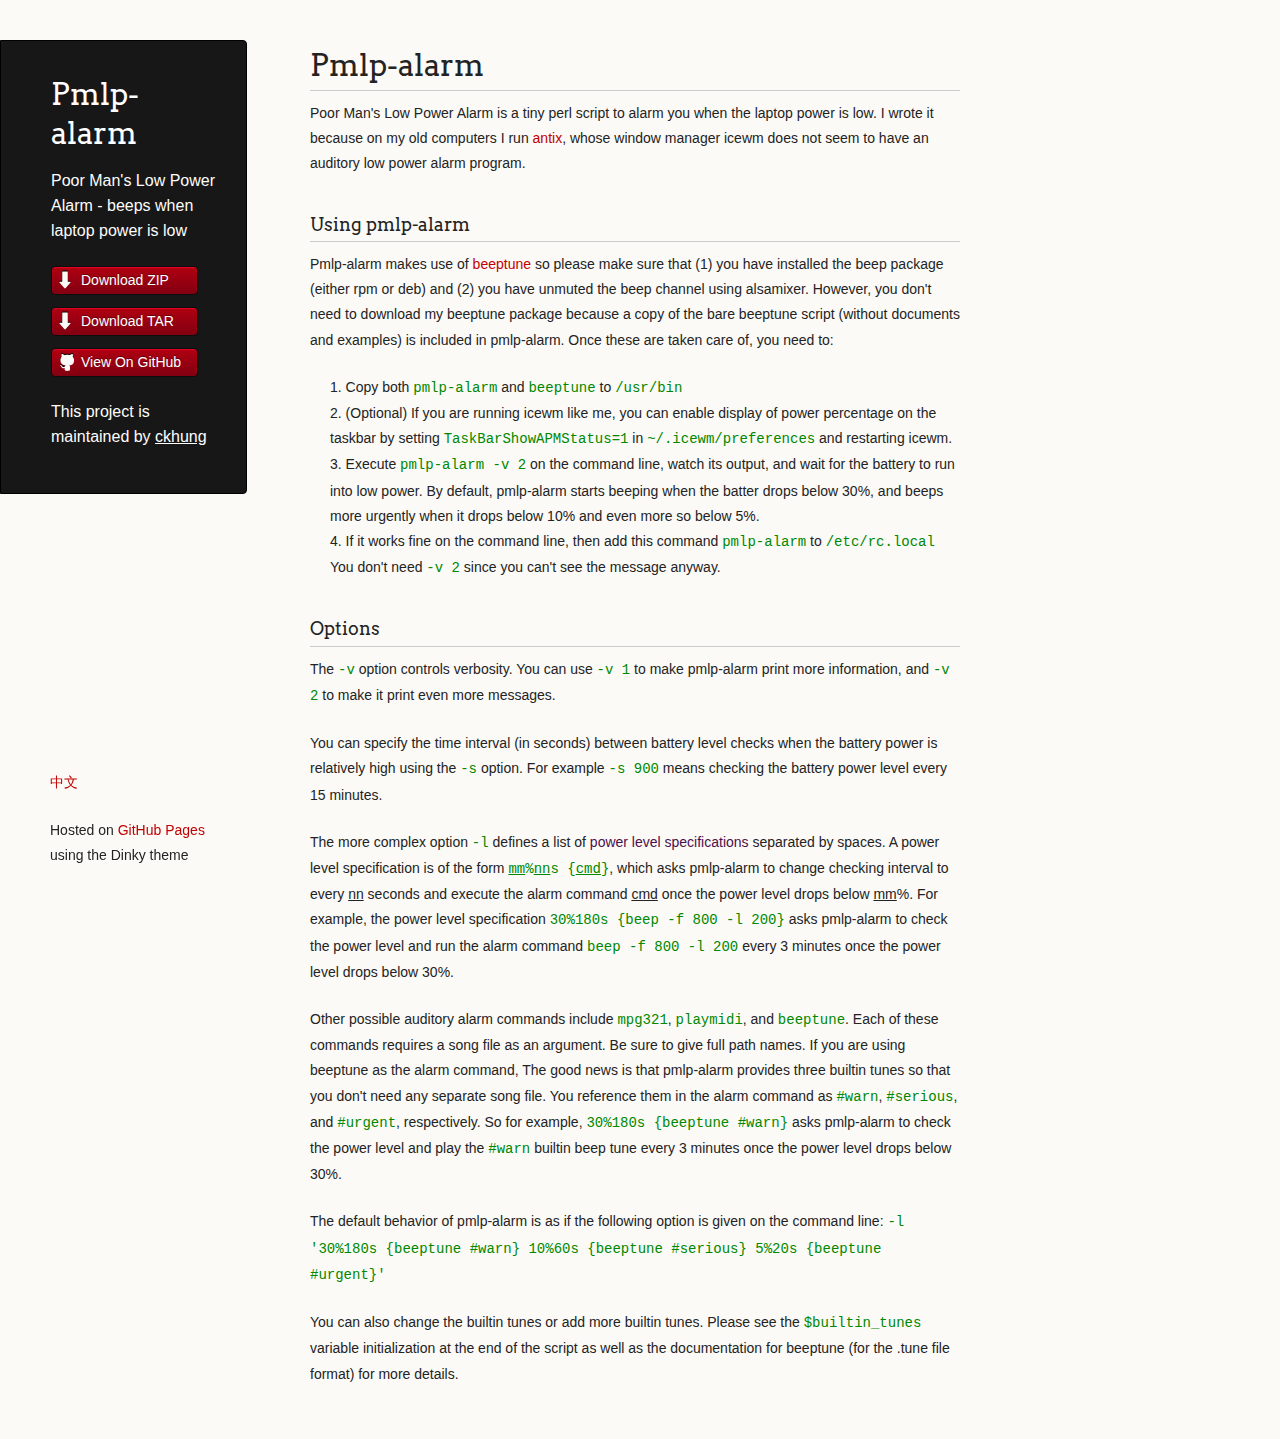
<file: index.html>
<!doctype html>
<html>
  <head>
    <meta charset="utf-8">
    <meta http-equiv="X-UA-Compatible" content="chrome=1">
    <title>Pmlp-alarm by ckhung</title>

    <link rel="stylesheet" href="stylesheets/styles.css">
    <link rel="stylesheet" href="stylesheets/pygment_trac.css">
    <script src="javascripts/scale.fix.js"></script>
    <meta name="viewport" content="width=device-width, initial-scale=1, user-scalable=no">
    <!--[if lt IE 9]>
    <script src="//html5shiv.googlecode.com/svn/trunk/html5.js"></script>
    <![endif]-->
  </head>
  <body>
    <div class="wrapper">
      <header>
        <h1 class="header">Pmlp-alarm</h1>
        <p class="header">Poor Man's Low Power Alarm - beeps when laptop power is low</p>

        <ul>
          <li class="download"><a class="buttons" href="https://github.com/ckhung/pmlp-alarm/zipball/master">Download ZIP</a></li>
          <li class="download"><a class="buttons" href="https://github.com/ckhung/pmlp-alarm/tarball/master">Download TAR</a></li>
          <li><a class="buttons github" href="https://github.com/ckhung/pmlp-alarm">View On GitHub</a></li>
        </ul>

        <p class="header">This project is maintained by <a class="header name" href="https://github.com/ckhung">ckhung</a></p>


      </header>
      <section>
        <h1>Pmlp-alarm</h1>

<p>Poor Man's Low Power Alarm is a tiny perl script to alarm you
when the laptop power is low. I wrote it because on my old computers
I run <a href="http://antix.mepis.org">antix</a>,
whose window manager icewm does not seem to have
an auditory low power alarm program.

        <h3>Using pmlp-alarm</h3>

<p>Pmlp-alarm makes use of <a href="http://ckhung.github.com/beeptune/">
beeptune</a> so please make sure that (1) you have installed
the beep package (either rpm or deb) and (2) you have
unmuted the beep channel using alsamixer.
However, you don't need to download my beeptune package because
a copy of the bare beeptune script (without documents and examples)
is included in pmlp-alarm. Once these are taken care of, you need to:
<ol>
<li>Copy both <code>pmlp-alarm</code> and <code>beeptune</code>
to <code>/usr/bin</code>
<li>(Optional) If you are running icewm like me, you can
enable display of power percentage on the taskbar by setting
<code>TaskBarShowAPMStatus=1</code> in <code>~/.icewm/preferences</code>
and restarting icewm.
<li>Execute <code>pmlp-alarm -v 2</code> on the command line,
watch its output, and wait for the battery to run into low power.
By default, pmlp-alarm starts beeping when the batter drops below 30%,
and beeps more urgently when it drops below 10% and even more so below 5%.
<li>If it works fine on the command line, then add this command
<code>pmlp-alarm</code> to <code>/etc/rc.local</code>
You don't need <code>-v 2</code> since you can't see the message anyway.
</ol>

        <h3>Options</h3>

<p>The <code>-v</code> option controls verbosity.
You can use <code>-v 1</code> to make pmlp-alarm
print more information, and <code>-v 2</code>
to make it print even more messages.

<p>You can specify the time interval (in seconds)
between battery level checks when the battery power is relatively high
using the <code>-s</code> option.
For example <code>-s 900</code> means checking the
battery power level every 15 minutes.

<p>The more complex option <code>-l</code> defines
a list of <dfn>power level specifications</dfn> separated by spaces.
A power level specification is of the form
<code><span class="subst">mm</span>%<span class="subst">nn</span>s
{<span class="subst">cmd</span>}</code>, which asks
pmlp-alarm to change checking interval to
every <span class="subst">nn</span> seconds
and execute the alarm command <span class="subst">cmd</span>
once the power level drops below <span class="subst">mm</span>%.
For example, the power level specification
<code>30%180s {beep -f 800 -l 200}</code>
asks pmlp-alarm to check the power level and run the alarm
command <code>beep -f 800 -l 200</code> every 3 minutes
once the power level drops below 30%.

<p>Other possible auditory alarm commands include <code>mpg321</code>,
<code>playmidi</code>, and <code>beeptune</code>.
Each of these commands requires a song file as an argument.
Be sure to give full path names.
If you are using beeptune as the alarm command,
The good news is that pmlp-alarm provides three builtin tunes
so that you don't need any separate song file.
You reference them in the alarm command as
<code>#warn</code>, <code>#serious</code>, and <code>#urgent</code>,
respectively. So for example,
<code>30%180s {beeptune #warn}</code>
asks pmlp-alarm to check the power level and play the <code>#warn</code>
builtin beep tune every 3 minutes once the power level drops below 30%.

<p>The default behavior of pmlp-alarm is as if 
the following option is given on the command line:
<code>-l '30%180s {beeptune #warn} 10%60s {beeptune #serious} 5%20s
{beeptune #urgent}'</code>

<p>You can also change the builtin tunes or add more builtin tunes.
Please see the <code>$builtin_tunes</code> variable
initialization at the end of the script as well as
the documentation for beeptune (for the .tune file format) for more details.

      </section>
      <footer>
	<p><br /><br /><small><a href="index.zh_TW.html">中文</a></small></p>

        <p><small>Hosted on <a href="https://pages.github.com">GitHub Pages</a> using the Dinky theme</small></p>
      </footer>
    </div>
    <!--[if !IE]><script>fixScale(document);</script><![endif]-->
		
  </body>
</html>
</file>
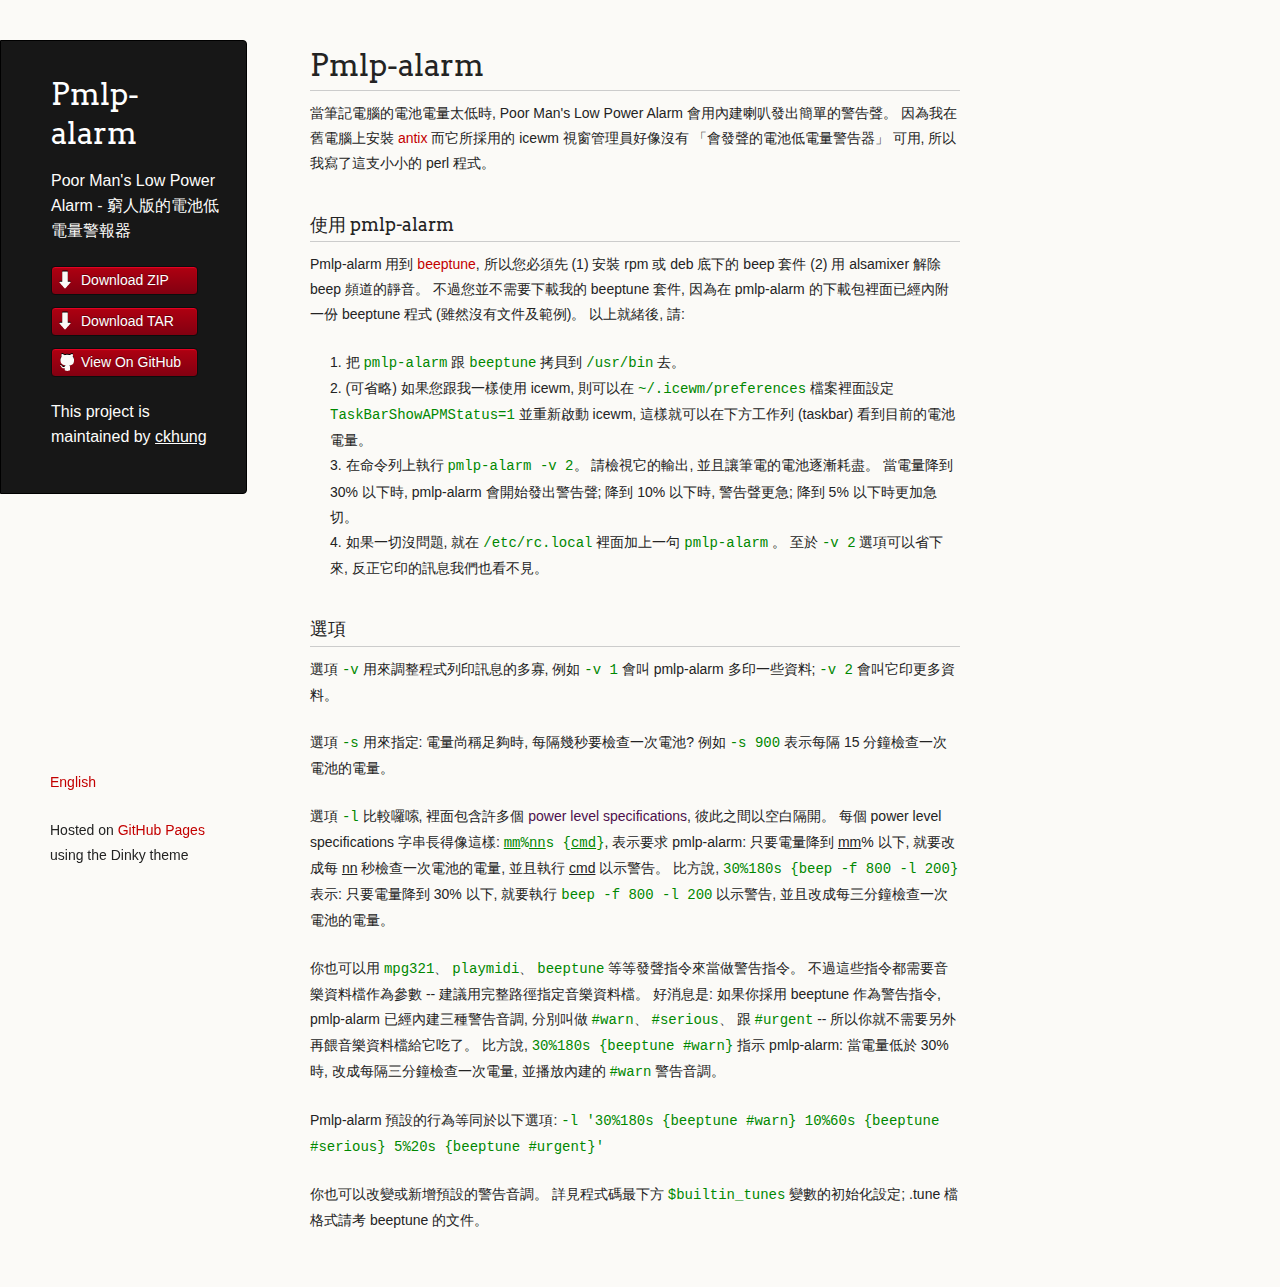
<file: index.zh_TW.html>
<!doctype html>
<html>
  <head>
    <meta charset="utf-8">
    <meta http-equiv="X-UA-Compatible" content="chrome=1">
    <title>Pmlp-alarm by ckhung</title>

    <link rel="stylesheet" href="stylesheets/styles.css">
    <link rel="stylesheet" href="stylesheets/pygment_trac.css">
    <script src="javascripts/scale.fix.js"></script>
    <meta name="viewport" content="width=device-width, initial-scale=1, user-scalable=no">
    <!--[if lt IE 9]>
    <script src="//html5shiv.googlecode.com/svn/trunk/html5.js"></script>
    <![endif]-->
  </head>
  <body>
    <div class="wrapper">
      <header>
        <h1 class="header">Pmlp-alarm</h1>
        <p class="header">Poor Man's Low Power Alarm - 窮人版的電池低電量警報器</p>

        <ul>
          <li class="download"><a class="buttons" href="https://github.com/ckhung/pmlp-alarm/zipball/master">Download ZIP</a></li>
          <li class="download"><a class="buttons" href="https://github.com/ckhung/pmlp-alarm/tarball/master">Download TAR</a></li>
          <li><a class="buttons github" href="https://github.com/ckhung/pmlp-alarm">View On GitHub</a></li>
        </ul>

        <p class="header">This project is maintained by <a class="header name" href="https://github.com/ckhung">ckhung</a></p>


      </header>
      <section>
        <h1>Pmlp-alarm</h1>

<p>當筆記電腦的電池電量太低時, Poor Man's Low Power Alarm
會用內建喇叭發出簡單的警告聲。 因為我在舊電腦上安裝 
<a href="http://antix.mepis.org">antix</a>
而它所採用的 icewm 視窗管理員好像沒有 「會發聲的電池低電量警告器」 可用,
所以我寫了這支小小的 perl 程式。


        <h3>使用 pmlp-alarm</h3>

<p>Pmlp-alarm 用到 <a href="http://ckhung.github.com/beeptune/">
beeptune</a>, 所以您必須先 (1) 安裝 rpm 或 deb 底下的 beep 套件
(2) 用 alsamixer 解除 beep 頻道的靜音。
不過您並不需要下載我的 beeptune 套件, 因為在 pmlp-alarm
的下載包裡面已經內附一份 beeptune 程式 (雖然沒有文件及範例)。
以上就緒後, 請:
<ol>
<li>把 <code>pmlp-alarm</code> 跟 <code>beeptune</code>
拷貝到 <code>/usr/bin</code> 去。
<li>(可省略) 如果您跟我一樣使用 icewm, 則可以在
<code>~/.icewm/preferences</code> 檔案裡面設定
<code>TaskBarShowAPMStatus=1</code> 並重新啟動 icewm,
這樣就可以在下方工作列 (taskbar) 看到目前的電池電量。
<li>在命令列上執行 <code>pmlp-alarm -v 2</code>。
請檢視它的輸出, 並且讓筆電的電池逐漸耗盡。
當電量降到 30% 以下時, pmlp-alarm 會開始發出警告聲;
降到 10% 以下時, 警告聲更急; 降到 5% 以下時更加急切。
<li>如果一切沒問題, 就在 <code>/etc/rc.local</code>
裡面加上一句 <code>pmlp-alarm</code> 。
至於 <code>-v 2</code> 選項可以省下來,
反正它印的訊息我們也看不見。
</ol>

        <h3>選項</h3>

<p>選項 <code>-v</code> 用來調整程式列印訊息的多寡,
例如 <code>-v 1</code> 會叫 pmlp-alarm 多印一些資料;
<code>-v 2</code> 會叫它印更多資料。

<p>選項 <code>-s</code> 用來指定: 電量尚稱足夠時,
每隔幾秒要檢查一次電池? 例如 <code>-s 900</code>
表示每隔 15 分鐘檢查一次電池的電量。

<p>選項 <code>-l</code> 比較囉嗦, 裡面包含許多個
<dfn>power level specifications</dfn>, 彼此之間以空白隔開。
每個 power level specifications 字串長得像這樣:
<code><span class="subst">mm</span>%<span class="subst">nn</span>s
{<span class="subst">cmd</span>}</code>,
表示要求 pmlp-alarm: 只要電量降到 <span class="subst">mm</span>%
以下, 就要改成每 <span class="subst">nn</span> 秒檢查一次電池的電量,
並且執行 <span class="subst">cmd</span> 以示警告。
比方說, <code>30%180s {beep -f 800 -l 200}</code>
表示: 只要電量降到 30% 以下, 就要執行 <code>beep -f 800 -l 200</code>
以示警告, 並且改成每三分鐘檢查一次電池的電量。

<p>你也可以用 <code>mpg321</code>、 <code>playmidi</code>、
<code>beeptune</code> 等等發聲指令來當做警告指令。
不過這些指令都需要音樂資料檔作為參數 --
建議用完整路徑指定音樂資料檔。
好消息是: 如果你採用 beeptune 作為警告指令,
pmlp-alarm 已經內建三種警告音調,
分別叫做 <code>#warn</code>、 <code>#serious</code>、
跟 <code>#urgent</code> --
所以你就不需要另外再餵音樂資料檔給它吃了。
比方說, <code>30%180s {beeptune #warn}</code>
指示 pmlp-alarm: 當電量低於 30% 時,
改成每隔三分鐘檢查一次電量, 並播放內建的
<code>#warn</code> 警告音調。

<p>Pmlp-alarm 預設的行為等同於以下選項:
<code>-l '30%180s {beeptune #warn} 10%60s {beeptune #serious} 5%20s
{beeptune #urgent}'</code>

<p>你也可以改變或新增預設的警告音調。
詳見程式碼最下方 <code>$builtin_tunes</code> 變數的初始化設定;
.tune 檔格式請考 beeptune 的文件。

      </section>
      <footer>
	<p><br /><br /><small><a href="index.html">English</a></small></p>

        <p><small>Hosted on <a href="https://pages.github.com">GitHub Pages</a> using the Dinky theme</small></p>
      </footer>
    </div>
    <!--[if !IE]><script>fixScale(document);</script><![endif]-->
		
  </body>
</html>
</file>
<file: stylesheets/pygment_trac.css>
.highlight  { background: #ffffff; }
.highlight .c { color: #999988; font-style: italic } /* Comment */
.highlight .err { color: #a61717; background-color: #e3d2d2 } /* Error */
.highlight .k { font-weight: bold } /* Keyword */
.highlight .o { font-weight: bold } /* Operator */
.highlight .cm { color: #999988; font-style: italic } /* Comment.Multiline */
.highlight .cp { color: #999999; font-weight: bold } /* Comment.Preproc */
.highlight .c1 { color: #999988; font-style: italic } /* Comment.Single */
.highlight .cs { color: #999999; font-weight: bold; font-style: italic } /* Comment.Special */
.highlight .gd { color: #000000; background-color: #ffdddd } /* Generic.Deleted */
.highlight .gd .x { color: #000000; background-color: #ffaaaa } /* Generic.Deleted.Specific */
.highlight .ge { font-style: italic } /* Generic.Emph */
.highlight .gr { color: #aa0000 } /* Generic.Error */
.highlight .gh { color: #999999 } /* Generic.Heading */
.highlight .gi { color: #000000; background-color: #ddffdd } /* Generic.Inserted */
.highlight .gi .x { color: #000000; background-color: #aaffaa } /* Generic.Inserted.Specific */
.highlight .go { color: #888888 } /* Generic.Output */
.highlight .gp { color: #555555 } /* Generic.Prompt */
.highlight .gs { font-weight: bold } /* Generic.Strong */
.highlight .gu { color: #800080; font-weight: bold; } /* Generic.Subheading */
.highlight .gt { color: #aa0000 } /* Generic.Traceback */
.highlight .kc { font-weight: bold } /* Keyword.Constant */
.highlight .kd { font-weight: bold } /* Keyword.Declaration */
.highlight .kn { font-weight: bold } /* Keyword.Namespace */
.highlight .kp { font-weight: bold } /* Keyword.Pseudo */
.highlight .kr { font-weight: bold } /* Keyword.Reserved */
.highlight .kt { color: #445588; font-weight: bold } /* Keyword.Type */
.highlight .m { color: #009999 } /* Literal.Number */
.highlight .s { color: #d14 } /* Literal.String */
.highlight .na { color: #008080 } /* Name.Attribute */
.highlight .nb { color: #0086B3 } /* Name.Builtin */
.highlight .nc { color: #445588; font-weight: bold } /* Name.Class */
.highlight .no { color: #008080 } /* Name.Constant */
.highlight .ni { color: #800080 } /* Name.Entity */
.highlight .ne { color: #990000; font-weight: bold } /* Name.Exception */
.highlight .nf { color: #990000; font-weight: bold } /* Name.Function */
.highlight .nn { color: #555555 } /* Name.Namespace */
.highlight .nt { color: #000080 } /* Name.Tag */
.highlight .nv { color: #008080 } /* Name.Variable */
.highlight .ow { font-weight: bold } /* Operator.Word */
.highlight .w { color: #bbbbbb } /* Text.Whitespace */
.highlight .mf { color: #009999 } /* Literal.Number.Float */
.highlight .mh { color: #009999 } /* Literal.Number.Hex */
.highlight .mi { color: #009999 } /* Literal.Number.Integer */
.highlight .mo { color: #009999 } /* Literal.Number.Oct */
.highlight .sb { color: #d14 } /* Literal.String.Backtick */
.highlight .sc { color: #d14 } /* Literal.String.Char */
.highlight .sd { color: #d14 } /* Literal.String.Doc */
.highlight .s2 { color: #d14 } /* Literal.String.Double */
.highlight .se { color: #d14 } /* Literal.String.Escape */
.highlight .sh { color: #d14 } /* Literal.String.Heredoc */
.highlight .si { color: #d14 } /* Literal.String.Interpol */
.highlight .sx { color: #d14 } /* Literal.String.Other */
.highlight .sr { color: #009926 } /* Literal.String.Regex */
.highlight .s1 { color: #d14 } /* Literal.String.Single */
.highlight .ss { color: #990073 } /* Literal.String.Symbol */
.highlight .bp { color: #999999 } /* Name.Builtin.Pseudo */
.highlight .vc { color: #008080 } /* Name.Variable.Class */
.highlight .vg { color: #008080 } /* Name.Variable.Global */
.highlight .vi { color: #008080 } /* Name.Variable.Instance */
.highlight .il { color: #009999 } /* Literal.Number.Integer.Long */

.type-csharp .highlight .k { color: #0000FF }
.type-csharp .highlight .kt { color: #0000FF }
.type-csharp .highlight .nf { color: #000000; font-weight: normal }
.type-csharp .highlight .nc { color: #2B91AF }
.type-csharp .highlight .nn { color: #000000 }
.type-csharp .highlight .s { color: #A31515 }
.type-csharp .highlight .sc { color: #A31515 }
</file>
<file: stylesheets/styles.css>
@import url(https://fonts.googleapis.com/css?family=Arvo:400,700,400italic);

/* MeyerWeb Reset */

html, body, div, span, applet, object, iframe,
h1, h2, h3, h4, h5, h6, p, blockquote, pre,
a, abbr, acronym, address, big, cite, code,
del, dfn, em, img, ins, kbd, q, s, samp,
small, strike, strong, sub, sup, tt, var,
b, u, i, center,
dl, dt, dd, ol, ul, li,
fieldset, form, label, legend,
table, caption, tbody, tfoot, thead, tr, th, td,
article, aside, canvas, details, embed,
figure, figcaption, footer, header, hgroup,
menu, nav, output, ruby, section, summary,
time, mark, audio, video {
  margin: 0;
  padding: 0;
  border: 0;
  font: inherit;
  vertical-align: baseline;
}


/* Base text styles */

body {
  padding:10px 50px 0 0;
  font-family:"Helvetica Neue", Helvetica, Arial, sans-serif;
	font-size: 14px;
	color: #232323;
	background-color: #FBFAF7;
	margin: 0;
	line-height: 1.8em;
	-webkit-font-smoothing: antialiased;

}

h1, h2, h3, h4, h5, h6 {
  color:#232323;
  margin:36px 0 10px;
}

p, ul, ol, table, dl {
  margin:0 0 22px;
}

h1, h2, h3 {
	font-family: Arvo, Monaco, serif;
  line-height:1.3;
	font-weight: normal;
}

h1,h2, h3 {
	display: block;
	border-bottom: 1px solid #ccc;
	padding-bottom: 5px;
}

h1 {
	font-size: 30px;
}

h2 {
	font-size: 24px;
}

h3 {
	font-size: 18px;
}

h4, h5, h6 {
	font-family: Arvo, Monaco, serif;
	font-weight: 700;
}

a {
  color:#C30000;
  font-weight:200;
  text-decoration:none;
}

a:hover {
	text-decoration: underline;
}

a small {
	font-size: 12px;
}

em {
	font-style: italic;
}

strong {
  font-weight:700;
}

ul li {
  list-style: inside;
  padding-left: 25px;
}

ol li {
  list-style: decimal inside;
  padding-left: 20px;
}

blockquote {
  margin: 0;
  padding: 0 0 0 20px;
  font-style: italic;
}

dl, dt, dd, dl p {
	font-color: #444;
}

dl dt {
  font-weight: bold;
}

dl dd {
  padding-left: 20px;
  font-style: italic;
}

dl p {
  padding-left: 20px;
  font-style: italic;
}

hr {
  border:0;
  background:#ccc;
  height:1px;
  margin:0 0 24px;
}

/* Images */

img {
  position: relative;
  margin: 0 auto;
  max-width: 650px;
  padding: 5px;
  margin: 10px 0 32px 0;
  border: 1px solid #ccc;
}

dfn {
  color: #4c0f4c;
}

.subst {
  text-decoration: underline;
}

/* Code blocks */

code, pre {
	font-family: Monaco, "Bitstream Vera Sans Mono", "Lucida Console", Terminal, monospace;
  color:#080;
  font-size:14px;
}

pre {
	padding: 4px 12px;
  background: #FDFEFB;
  border-radius:4px;
  border:1px solid #D7D8C8;
  overflow: auto;
  overflow-y: hidden;
	margin-bottom: 32px;
}


/* Tables */

table {
  width:100%;
}

table {
  border: 1px solid #ccc;
  margin-bottom: 32px;
  text-align: left;
 }

th {
  font-family: 'Arvo', Helvetica, Arial, sans-serif;
	font-size: 18px;
	font-weight: normal;
  padding: 10px;
  background: #232323;
  color: #FDFEFB;
 }

td {
  padding: 10px;
	background: #ccc;
 }


/* Wrapper */
.wrapper {
  width:960px;
}


/* Header */

header {
	background-color: #171717;
	color: #FDFDFB;
  width:170px;
  float:left;
  position:fixed;
	border: 1px solid #000;
	-webkit-border-top-right-radius: 4px;
	-webkit-border-bottom-right-radius: 4px;
	-moz-border-radius-topright: 4px;
	-moz-border-radius-bottomright: 4px;
	border-top-right-radius: 4px;
	border-bottom-right-radius: 4px;
	padding: 34px 25px 22px 50px;
	margin: 30px 25px 0 0;
	-webkit-font-smoothing: antialiased;
}

p.header {
	font-size: 16px;
}

h1.header {
	font-family: Arvo, sans-serif;
	font-size: 30px;
	font-weight: 300;
	line-height: 1.3em;
	border-bottom: none;
	margin-top: 0;
}


h1.header, a.header, a.name, header a{
	color: #fff;
}

a.header {
	text-decoration: underline;
}

a.name {
	white-space: nowrap;
}

header ul {
  list-style:none;
  padding:0;
}

header li {
	list-style-type: none;
  width:132px;
  height:15px;
	margin-bottom: 12px;
	line-height: 1em;
	padding: 6px 6px 6px 7px;

	background: #AF0011;
	background: -moz-linear-gradient(top, #AF0011 0%, #820011 100%);
  background: -webkit-gradient(linear, left top, left bottom, color-stop(0%,#f8f8f8), color-stop(100%,#dddddd));
  background: -webkit-linear-gradient(top, #AF0011 0%,#820011 100%);
  background: -o-linear-gradient(top, #AF0011 0%,#820011 100%);
  background: -ms-linear-gradient(top, #AF0011 0%,#820011 100%);
  background: linear-gradient(top, #AF0011 0%,#820011 100%);

	border-radius:4px;
  border:1px solid #0D0D0D;

	-webkit-box-shadow: inset 0px 1px 1px 0 rgba(233,2,38, 1);
	box-shadow: inset 0px 1px 1px 0 rgba(233,2,38, 1);

}

header li:hover {
	background: #C3001D;
	background: -moz-linear-gradient(top, #C3001D 0%, #950119 100%);
  background: -webkit-gradient(linear, left top, left bottom, color-stop(0%,#f8f8f8), color-stop(100%,#dddddd));
  background: -webkit-linear-gradient(top, #C3001D 0%,#950119 100%);
  background: -o-linear-gradient(top, #C3001D 0%,#950119 100%);
  background: -ms-linear-gradient(top, #C3001D 0%,#950119 100%);
  background: linear-gradient(top, #C3001D 0%,#950119 100%);
}

a.buttons {
	-webkit-font-smoothing: antialiased;
	background: url(../images/arrow-down.png) no-repeat;
	font-weight: normal;
	text-shadow: rgba(0, 0, 0, 0.4) 0 -1px 0;
	padding: 2px 2px 2px 22px;
	height: 30px;
}

a.github {
	background: url(../images/octocat-small.png) no-repeat 1px;
}

a.buttons:hover {
	color: #fff;
	text-decoration: none;
}


/* Section - for main page content */

section {
  width:650px;
  float:right;
  padding-bottom:50px;
}


/* Footer */

footer {
  width:170px;
  float:left;
  position:fixed;
  bottom:10px;
	padding-left: 50px;
}

@media print, screen and (max-width: 960px) {

  div.wrapper {
    width:auto;
    margin:0;
  }

  header, section, footer {
    float:none;
    position:static;
    width:auto;
  }

	footer {
		border-top: 1px solid #ccc;
		margin:0 84px 0 50px;
		padding:0;
	}

  header {
    padding-right:320px;
  }

  section {
    padding:20px 84px 20px 50px;
    margin:0 0 20px;
  }

  header a small {
    display:inline;
  }

  header ul {
    position:absolute;
    right:130px;
    top:84px;
  }
}

@media print, screen and (max-width: 720px) {
  body {
    word-wrap:break-word;
  }

  header {
    padding:10px 20px 0;
		margin-right: 0;
  }

	section {
    padding:10px 0 10px 20px;
    margin:0 0 30px;
  }

	footer {
		margin: 0 0 0 30px;
	}

  header ul, header p.view {
    position:static;
  }
}

@media print, screen and (max-width: 480px) {

  header ul li.download {
    display:none;
  }

	footer {
		margin: 0 0 0 20px;
	}

	footer a{
		display:block;
	}

}

@media print {
  body {
    padding:0.4in;
    font-size:12pt;
    color:#444;
  }
}
</file>
